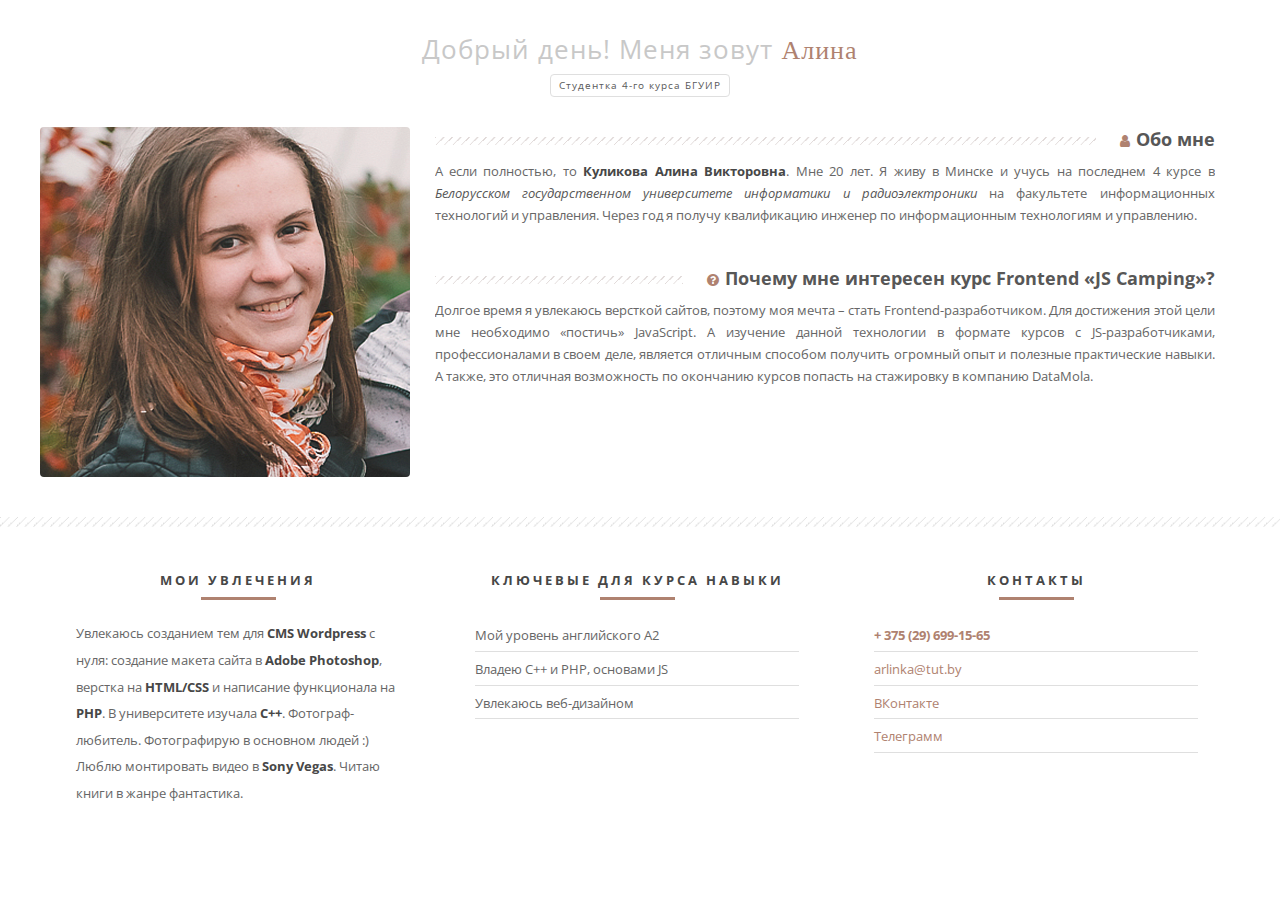
<file: index.html>
<!DOCTYPE html>
<html lang="ru-BE">
  <head>
    <meta http-equiv="Content-Type" content="text/html; charset=UTF-8" />
    <link rel="shortcut icon" type="image/x-icon" href="/img/icon.png" />

    <title>Мое резюме</title>
	  
    <link rel="stylesheet" id="main-css" href="/css/style.css" type="text/css" media="all" />
    <link rel="stylesheet" href="https://stackpath.bootstrapcdn.com/font-awesome/4.7.0/css/font-awesome.min.css">
    <link href="https://fonts.googleapis.com/css2?family=Open+Sans&display=swap" rel="stylesheet">
	  
  </head>
  <body>
    <div class="first-area">
      <div class="site-branding">
        <div class="site-name"> Добрый день! Меня зовут <i>Алина</i></div>
        <div class="tag-line">Студентка 4-го курса БГУИР</div>
         </div>
     </div>
   
    <div class="second-area">
      <div class="spec-alt">
        <div class="mast-img"></div>      

        <div class="site-welcome">
          <h1> <span><i class="fa fa-user"></i>Обо мне</span></h1>
		
		  <div class="clear"></div>
		  А если полностью, то <strong>Куликова Алина Викторовна</strong>. 
		  Мне 20 лет. Я живу в Минске и учусь на последнем 4 курсе 
		  в <em>Белорусском государственном университете информатики 
			  и радиоэлектроники</em> на факультете информационных 
			  технологий и управления. Через год я получу квалификацию 
			  инженер по информационным технологиям и управлению. 
   
        </div>
    

        <div class="headlines site-welcome">
          <h1>
            <span><i class="fa fa-question-circle" aria-hidden="true"></i>Почему мне интересен курс Frontend «JS Camping»?</span>
          </h1>
          <div class="clear"></div>
          
			Долгое время я увлекаюсь версткой сайтов, поэтому 
			моя мечта – стать Frontend-разработчиком. 
			Для достижения этой цели мне необходимо «постичь» 
			JavaScript. А изучение данной технологии в формате 
			курсов с JS-разработчиками, профессионалами в своем 
			деле, является отличным способом получить огромный 
			опыт и полезные практические навыки. А также, это 
			отличная возможность по окончанию курсов попасть 
			на стажировку в компанию DataMola.
        </div>
       
        <div class="clear"></div>
      </div>
      
    </div>
    

    <div class="footer-content">
      <div class="spec-alt">
        <div class="widget_text widget custom_html-4 widget_custom_html">
          <h2 class="title">Мои увлечения</h2>
          <div class="textwidget custom-html-widget">
            <p>
				Увлекаюсь созданием тем для <strong>CMS Wordpress</strong> с нуля: 
				создание макета сайта в <strong>Adobe Photoshop</strong>, верстка на <strong>HTML/CSS</strong> 
				и написание функционала на <strong>PHP</strong>. В университете изучала <strong>C++</strong>. 
				Фотограф-любитель. Фотографирую в основном людей :) 
				Люблю монтировать видео в <strong>Sony Vegas</strong>. 
				Читаю книги в жанре фантастика.  
            </p>
          </div>
		</div>
		
        <div class="widget_text widget custom_html-3 widget_custom_html">
          <h2 class="title">Ключевые для курса навыки</h2>
          <div class="textwidget custom-html-widget">
            <ul>
              <li>Мой уровень английского А2</li>
              <li>Владею С++ и PHP, основами JS</li>
		<li>Увлекаюсь веб-дизайном</li>	  
            </ul>
          </div>
		</div>
		
		
        <div class="widget_text widget custom_html-2 widget_custom_html">
			<h2 class="title">Контакты</h2>
			<div class="textwidget custom-html-widget">
			  <ul>
				  <li><strong><a>+ 375 (29) 699-15-65</a></strong></li>
				  <li><a href="mailto:arlinka@tut.by" title="Почта">arlinka@tut.by</a></li>
				  <li><a href="https://vk.com/arlinkaa" title="ВКонтакте">ВКонтакте</a></li>
				  <li><a href="https://t.me/arlinka" title="Телеграмм">Телеграмм</a></li>
	  
				</ul>
			  
			</div>
		  </div>

      </div>  
    </div>
  </body>
</html>
</file>
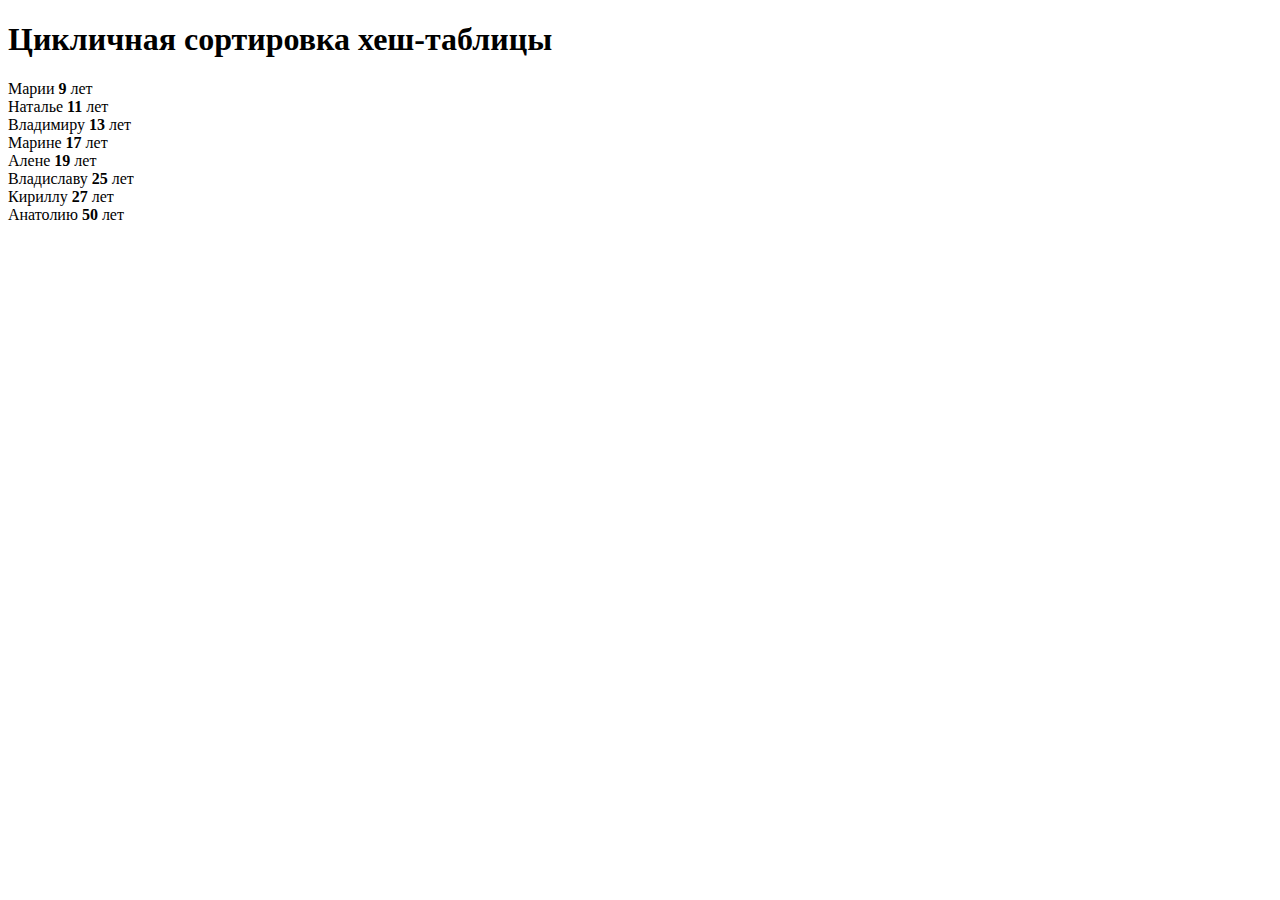
<file: stp/index.html>
<!DOCTYPE html>
<html lang="en">
  <head>
    <meta charset="UTF-8" />
    <meta name="viewport" content="width=device-width, initial-scale=1.0" />
    <title>Лабораторная работа 1</title>

    <script>
      let dict = {
        19: "Алене" ,
        25 : "Владиславу",
        9 : "Марии",
        50 : "Анатолию",
        27 : "Кириллу",
        11 : "Наталье",
        17 : "Марине",
        13 : "Владимиру"
      };

  
      let keys = Object.keys(dict);
      let array = [];
      for (i = 0; i < keys.length; i++)
      array [i] = keys[i]

      const cycleSort = array => {
  // Проходим по массиву в поиске циклических круговоротов
  for (let cycleStart = 0; cycleStart < array.length-1; cycleStart++) {
    let item = array[cycleStart]

    // Ищем, куда вставить элемент
    let pos = cycleStart
    for (let i = cycleStart + 1; i < array.length; i++)
      if (array[i] < item) pos += 1
    

    // Если элемент уже стоит на месте, то сразу переходим к следующей итерации внешнего цикла
    if (pos == cycleStart) continue

    // В противном случае, помещаем элемент на своё место или сразу после всех его дубликатов
    while (item == array[pos]) { pos++ }
    const swap = array[pos]
    array[pos] = item // TODO: Write
    item = swap

    // Циклический круговорот продолжается до тех пор, пока на текущей позиции не окажется её элемент
    while (pos != cycleStart) {
      // Ищем, куда переместить элемент
      pos = cycleStart
      for (let i = cycleStart + 1; i < array.length; i++) {
        if (array[i] < item) pos += 1
      }

      // Помещаем элемент на своё место или сразу после его дубликатов
      while (item == array[pos]) {
        pos += 1
      }
      const swap = array[pos]
      array[pos] = item
      item = swap
    }

    return array
  }
}


     
    </script>
  </head>
  <body>
    <h1>Цикличная сортировка хеш-таблицы</h1>
    <script>
        
     for (i = 0; i < keys.length; i++)   {
        //console.log(dict[keys[i]]+ " " + array[i] + " лет");
      document.write(dict[keys[i]]+ " "+ "<b>" + array[i]+ "</b>" + " лет <br>");}
    
  </script></script>
  </body>
</html>
</file>
<file: css/style.css>
body {
	margin:0 auto 0;
	background:#fff;
	font:400 14px/24px Open Sans, sans-serif;
	line-height:190%;
	text-align:left;
	font-family: Open Sans;
}

@import url("/font-awesome.min.css");

a {
	color:#666666;
	text-decoration: none;
}

a:hover,
a:focus,
.entry a:hover,
.entry a:focus {
	color:#af8270;
	text-decoration: none;
}

.entry a {
	color:#af8270;
}

img {
	margin:2px;
	padding:2px;
}


img.noborder {
	border:0!important;
	padding:0!important;
	margin:0!important;
	box-shadow:0!important;
}

strong, b {
	font-weight:700;
	color:#474747;
}

i {
font-family: fontawesome !important;
}

em, i {
	font-style:italic;
	color: #363636;
}


body,
a {
	color:#666666;
}

.post-head .post-meta a:hover,
.ext-links a,
.side a,
.footer-content a,
.footer a {
	color:#af8270;
	text-decoration: none;
}

.side a:hover,
.footer-content a:hover,
.site-footer a:hover {
	color:#474747;
	text-decoration: none;
}

h1,
h2,
h3,
h4,
h5,
h6 {
	
	font-weight:700;
	text-transform:uppercase;
}

h1,
h2,
h3,
h4,
h5,
h6,
.mobile-name h1 {
	color: #474747;
}

h1,
h2,
h3,
h4,
h5,
h6,
p,
blockquote,
form {
	margin: 14px 0;
}

h1 {
	font-size:22px;
}

h2 {
	font-size:20px;
}

h3,
h4 {
	font-size:18px;
}

h5,
h6 {
	font-size:16px;
}

.related-header,
.comments-area h2,
.comment-reply-title {
	margin:0 0 60px 0;
}

.related-header h2,
.comments-area h2,
.comment-reply-title,
.comment-navigation h3 {
	text-align:center;
	letter-spacing:2px;
}

.side-title,
.footer-content h2 {
	font-size:13px;
	
	font-weight:700;
	font-style:normal;
	color:#474747;
	line-height:110%;
	letter-spacing:3px;
	text-transform:uppercase;
	text-align:center;
}

.footer-content h2:after,
.side-title:after {
	display:block;
	content:' ';
	width:75px;
	height:3px;
	background:#af8270;
	margin:0 auto;
	position:relative;
	top:10px; left:0;
}



img, 
a,
a:hover:after,
.button a,
button,
a.img-btn {
	-webkit-transition: all .1s ease-in-out;
	-moz-transition: all .1s ease-in-out;
	-ms-transition: all .1s ease-in-out;
	-o-transition: all .1s ease-in-out;
	transition: all .1s ease-in-out;
}

body,
img,
.spec, 
.spec-alt,
.first-area,
.second-area, 
.second-area .site-welcome,
.second-area .headlines,
.second-area ,
.footer-content,
.footer-content .widget, select {
	-moz-box-sizing: border-box; 
	-webkit-box-sizing: border-box; 
	box-sizing: border-box;
}

img,
.site-branding .tag-line,
.second-area .fa,
.second-area .mast-img {
	border-radius:4px;
}

.footer-content ul li,
 ul li {
	border-bottom:1px solid #DFDFDF;
}

img,
.side {
	border: 1px solid #dfdfdf;
	box-shadow: 0 3px 3px rgba(0,0,0,0.035);
}



.clear {
	clear: both; 
}


.spec,
.spec-alt,
.footer-content .spec-alt,
.site-footer .spec-alt {
	margin:0 auto; 
	position:relative; 
	max-width:1200px;
}



.footer-content {
	background:#fff;
	position:relative;
	padding:2% 0 2%;
	color:#666666;
	font-size:13px;
	overflow:hidden;
}

.footer-content .spec-alt {
	margin:0 auto;
	position:relative;
	z-index:15;
}

.footer-content:before {
	margin: 0 auto;
	margin-bottom:25px;
	content:' ';
	background-image: linear-gradient(135deg, 
	#dfdfdf 8.33%, 
	#ffffff 8.33%, 
	#ffffff 50%, 
	#dfdfdf 50%, 
	#dfdfdf 58.33%, 
	#ffffff 58.33%, 
	#ffffff 100%);
	background-size: 8.49px 8.49px;
	height:10px;
	max-width:1300px;
	display:block;
	position: relative;
	top:15px;
}

.footer-content h2 {
	margin:0 0 30px;
	display:block;
	position:relative;
}

.footer-content ul {
	list-style:none inside none; 
	margin:0; 
	padding:0; 
}

.footer-content ul li {
	margin-bottom:2px;
	padding: 2px 0; 
}

.footer-content .widget {
	display:inline-block;
	padding:3%;
	width:33%;
	vertical-align:top;
}


@media only screen and (min-width:967px), only screen and (min-width:967px) {
	
.mobile-name, 
.hide,
.desktop {
	display: none!important;
}

.spec {
	margin:30px auto 0;
	overflow:hidden;
	padding:0;
}





.first-area {
	margin:0 auto 0;
	padding:0;
	display:block;
	overflow:hidden;
	position: relative;
  	z-index:5;
	text-align:center;
}




.site-branding {
	margin:0 auto;
	display:block;
	position:relative;
	top:5px; z-index:99;
	text-align:center;
	overflow:hidden;
}

.site-branding .site-name {
	display:block;
	position:relative; 
	top:25px; right:0;
	font: 400 26px Open Sans;
	color:#C8C8C8;
	letter-spacing:1px;
	line-height:38px;
	min-height:80px;
}

.site-branding .tag-line {
	display:inline-block;
	padding:3px 8px 4px 8px;
	font: 400 10px Open Sans, sans-serif;
	color:#5A5A5A;
	text-transform:none;
	letter-spacing:1px;
	position:relative; 
	top:-14px; left:0;
	border:1px solid #DFDFDF;
}

.site-branding .site-name i {
	
	color:#af8270;
	font-weight:400;
	font-style:normal;
}

.site-branding .site-name b {
	color:#5A5A5A;
	font-weight:400;
}


.second-area {
	margin:20px auto 0;
	padding:0;
	display:block;
	font-size:13px;
	position:relative;
}

.second-area .site-welcome h1:before,
.second-area .headlines h1:before {
	content:' ';
	margin:0 0 0 0;
	background-image: linear-gradient(135deg, 
	#e1dad9 8.33%, 
	#ffffff 8.33%, 
	#ffffff 50%, 
	#e1dad9 50%, 
	#e1dad9 58.33%, 
	#ffffff 58.33%, 
	#ffffff 100%);
	background-size: 8.49px 8.49px;
	height:8px;
	width:100%;
	border:0; 
	position:absolute;
	top:10px; left:0;
	z-index:1;
}

.second-area .site-welcome h1,
.second-area .headlines h1 {
	margin:0 0 10px;
	font-size: 18px;
	color:#575757;
	text-transform:none;
	position:relative; 
	text-align:right;
}

.second-area .site-welcome h1 span,
.second-area .headlines h1 span {
	background:#fff;
	padding:0 0 0 3%;;
	position:relative; 
	z-index:10;
}


.second-area .fa {
	margin:0 6px 0 0;
	padding:7px 0 0;
	position:relative; 
	top:0; z-index:50;
	color:#af8270;
	font: 400 14px fontawesome;
}



.second-area .headlines,
.second-area .site-welcome {
	width:65%;
	float:left;
	margin-left:25px;
}

.second-area .headlines {
	padding:0 0 0 0;
	position:relative;
	top:40px;
}

.second-area .site-welcome {
	padding:0;
	text-align:justify; 
	line-height:170%;
	max-height:240px;
	overflow:hidden;
}

.second-area .site-welcome strong {
	color:#474747;
}

.second-area .site-welcome u {
	box-shadow:inset 0 -10px 0 #EEEEEE;
	font-weight:400;
	text-decoration:none;
}

.second-area .site-welcome em {
	color:#575757;
}

.second-area .headlines ul {
	margin:0;
	display: inline;
	list-style: none!important;
}

.second-area .headlines ul li {
	margin-bottom:0;
	padding:12px 0;
	border-bottom:1px solid #EEEEEE;
	line-height:20px;
}

.second-area .headlines ul li:last-child  {
	border:0;
}

.second-area .headlines ul li:before {
	margin-right:10px;
	content:'\f15c';
	font:400 15px fontawesome;
	color:#575757;
}

.second-area .headlines ul li a {
	color:#575757; 
}



.second-area .mast-img {
	margin:0 auto 0; 
	position:relative; 
	display:block; 
	float:left;
	width:30.8%; 
	height:350px; 
	background-image:url('/img/header.png'); 
	background-repeat: no-repeat; 
	background-position:center top;
}




@media only screen and (max-width: 966px), only screen and (max-device-width: 966px) {
	


body {
	margin:0!important;
	padding:0!important;
	overflow-x:hidden;
}

.spec,
.footer-content,
.footer-content:before,
.site-footer .spec-alt,
#content,
#sidebar,
.related-posts,
.posts-pagination-single {
	margin-left: auto;
	margin-right: auto;
	width:92vw!important;
}

.spec-alt {
	width:100%; 
	max-width:none!important
}

.first-area {
	margin:0 auto; 
	z-index:899; 
	width:100%!important;
	position:relative!important;
}




#content,
#sidebar {
	margin:0 auto;
	float:none!important;
}

#content {
	margin:25px auto 0!important;
	display:block;
	width:100%!important;
}

#content .post {
	margin-bottom:55px!important;
}

.entry {
	margin:0 auto 0;
	padding:0 0 15px;
}

.posts-pagination {
	margin:25px 0;
}

.grid-item {
	display:block;
	width: 100%!important;
	margin: 0 0 46px 0!important;
}

.grid-item .entry {
	padding:0%!important;
}

.grid-item .more-link {
	margin:-10px auto 0;
}

.grid-item .post-thumbnail {
	margin: 10px 0 15px 0!important;
	max-height:200px!important;
}

.list-item .post-thumbnail {
	width:40%!important;
	max-width:250px!important;
}

.related-header{
	margin:0;
	padding:0;
}
	
.related-item {
	margin: 25px 0;
	padding: 0 5px;
}

.footer-imgs .title {
	margin: 0;
	padding: 10px 20px;
	font-size: 12px;
	line-height:18px;
}

.footer-imgs img {
	margin:0;
}


.footer-imgs .instagram-pics li {
	width: 33.33%;
}

	
.footer-content {
	margin:0 auto;
	padding:4vw 0;
}

.footer-content:before {
	margin-bottom:65px;
	top:25px;
}

.footer-content .widget {
	margin:0 auto 55px!important;
	padding:0;
	width:100%!important;
	vertical-align:top;
	display:block!important;
}

.site-footer {
	margin:25px auto 0!important;
	padding:10px 0;
	text-align:jusitify!important;
}

.site-footer .site-info {
	padding:5px 0 3px;
}

.site-footer .site-disclaimer {
	width:100%!important;
}
}



@media only screen and (max-width: 481px), only screen and (max-width: 481px) {

.mobile,
.list-item .entry,
.list-item .post-meta:after,
.navigation-container .social-nav {
	display: none!important;
}

.mobile-name {
	top: 20px; right: 8%;
	transform: translate(10%, -4% )!important;
	position:absolute;	
}
</file>
